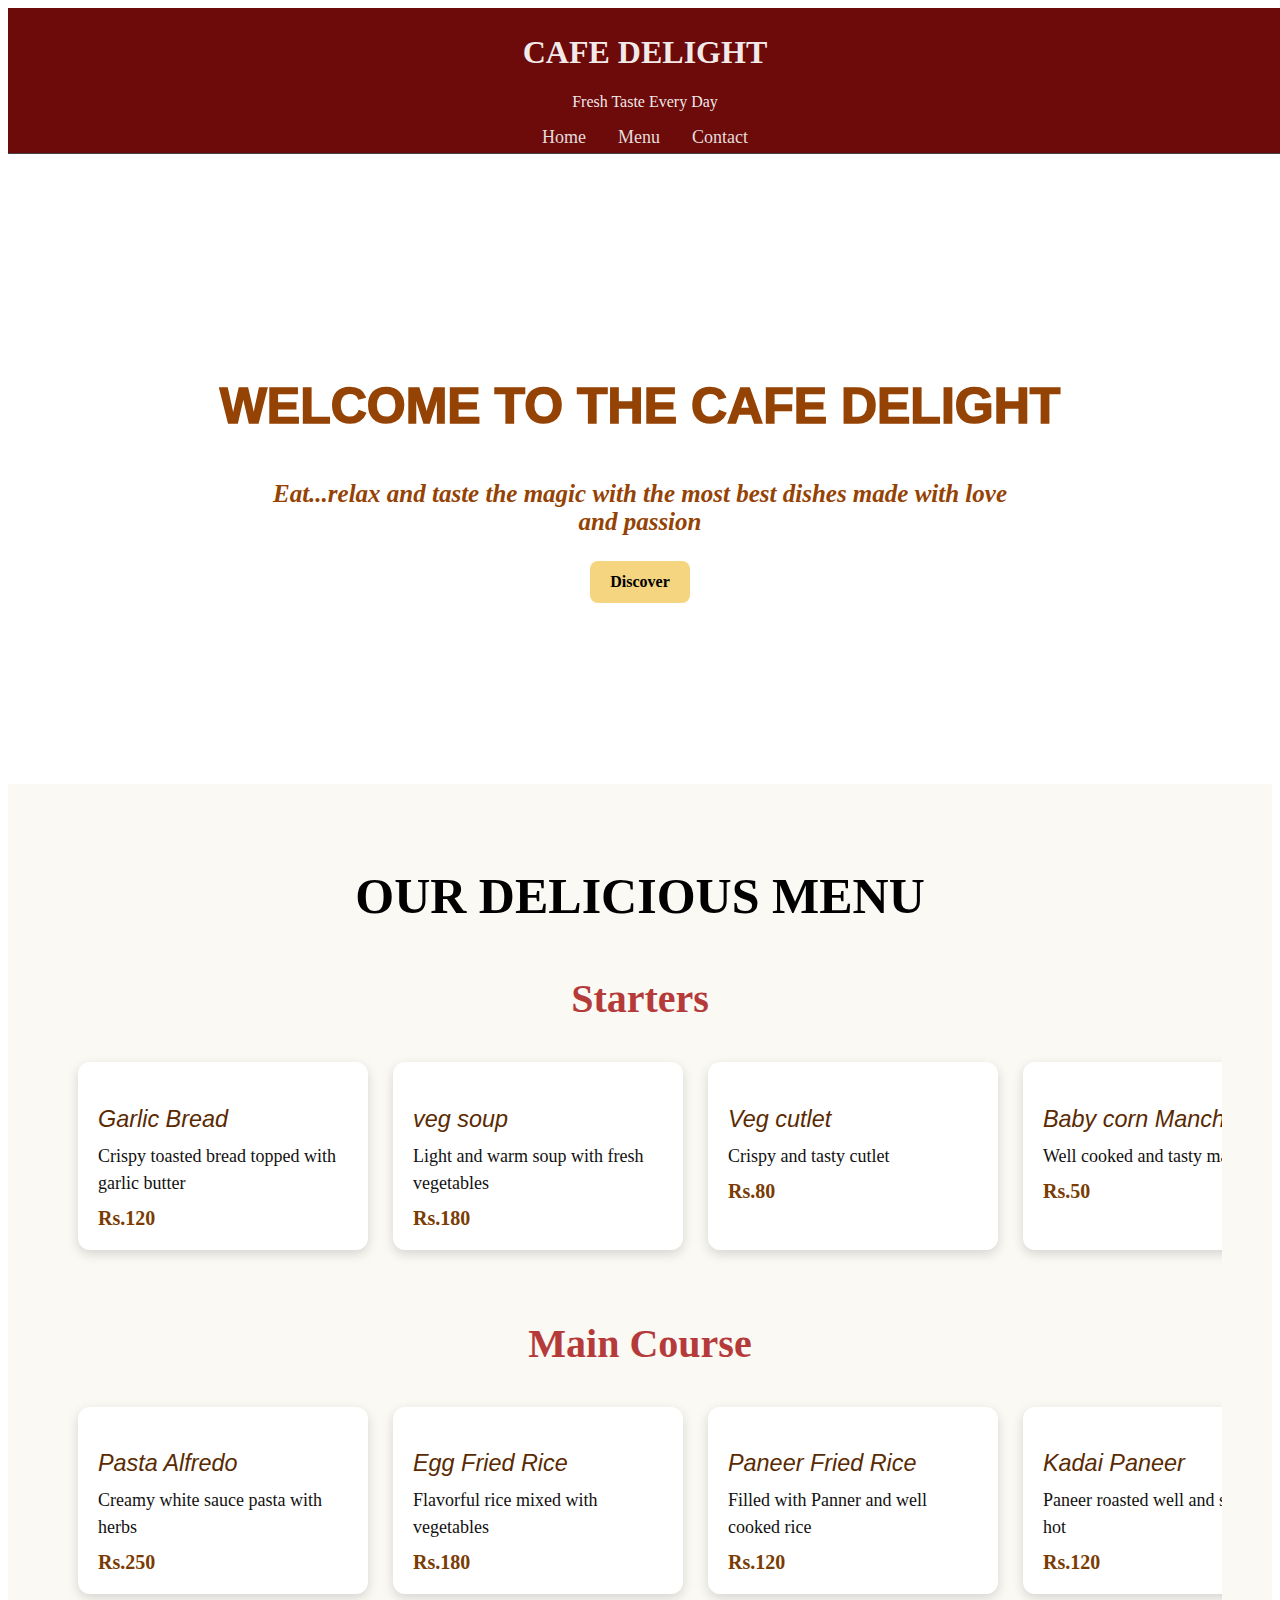
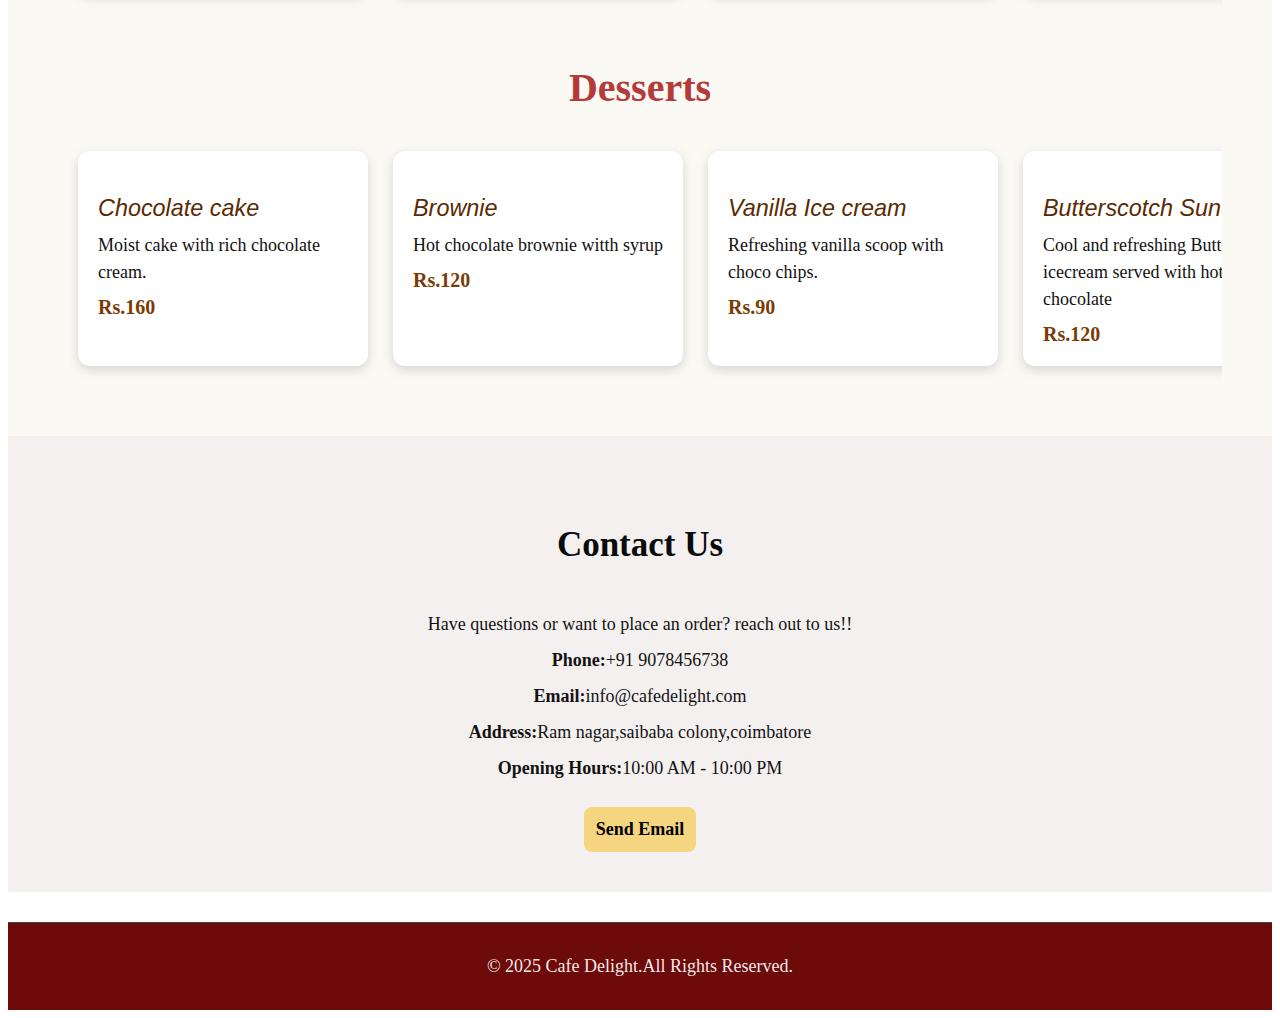
<file: index.html>
<!DOCTYPE html>
<html>
    <head>
         <title>Restaurant Menu</title>
         <link rel="stylesheet" href="style.css">
    </head>
    <body>
        <header>
            <h1>CAFE DELIGHT</h1>
            <p>Fresh Taste Every Day</p>
            <nav>
                <a href="#home">Home</a>
                <a href="#menu">Menu</a>
                <a href="#contact">Contact</a>
            </nav>
        </header>
           <div class="hero" id="home" aria-label="Cafe Delight hero section showing the delicious dishes and welcoming text">
            <h2> WELCOME TO THE CAFE DELIGHT</h2>
            <p>Eat...relax and taste the magic with the most  best dishes made with love and passion</p>
            <a href="#" class="btn">Discover</a>
           </div>
        <section class="Menu" id="menu">
            <h1>OUR DELICIOUS MENU</h1>
            <h2 class="category-title">Starters</h2>
            <div class="Slider">
                <div class="card">
                    <h3>Garlic Bread</h3>
                    <p>Crispy toasted bread topped with garlic butter</p>
                    <span>Rs.120</span>
                </div>
                <div class ="card">
                    <h3>veg soup</h3>
                    <p>Light and warm soup with fresh vegetables</p>
                    <span>Rs.180</span>
                </div>
                <div class="card">
                    <h3>Veg cutlet</h3>
                    <p>Crispy and tasty cutlet</p>
                    <span>Rs.80</span>
                </div>
                <div class="card">
                    <h3>Baby corn Manchurian</h3>
                    <p>Well cooked and tasty manchurian</p>
                    <span>Rs.50</span>
                </div>
                <div class="card">
                    <h3>Tomato soup</h3>
                    <p>Tasty and little sourful soup</p>
                    <span>Rs.100</span>
                </div>
            </div>
        <h2 class="category-title">Main Course</h2>
        <div class="Slider">
            <div class="card">
                <h3>Pasta Alfredo</h3>
                <p>Creamy white sauce pasta with herbs</p>
                <span>Rs.250</span>
            </div>
            <div class="card">
                <h3>Egg Fried Rice</h3>
                <p>Flavorful rice mixed with vegetables</p>
                <span>Rs.180</span>
            </div>
            <div class="card">
                <h3>Paneer Fried Rice</h3>
                <p>Filled with Panner and well cooked rice</p>
                <span>Rs.120</span>
            </div>
            <div class="card">
                <h3>Kadai Paneer</h3>
                <p>Paneer roasted well and served hot</p>
                <span>Rs.120</span>
            </div>
            <div class="card">
                <h3>Veg Noodles</h3>
                <p>Rice with full of Fresh vegetables cooked well</p>
                <span>Rs.120</span>
            </div>
        </div>
        <h2 class ="category-title">Desserts</h2>
        <div class="Slider">
            <div class="card">
                <h3>Chocolate cake</h3>
                <p>Moist cake with rich chocolate cream.</p>
                <span>Rs.160</span>
            </div>
            <div class="card">
                <h3>Brownie</h3>
                <p>Hot chocolate brownie witth syrup</p>
                <span>Rs.120</span>
            </div>
            <div class="card">
                <h3>Vanilla Ice cream</h3>
                <p>Refreshing vanilla scoop with choco chips.</p>
                <span>Rs.90</span>
            </div>
            <div class="card">
                <h3>Butterscotch Sundae</h3>
                <p>Cool and refreshing Butterscotch icecream served with hot chocolate</p>
                <span>Rs.120</span>
            </div>
            <div class="card">
                <h3>Falooda</h3>
                <p>A falooda jar filled with icecream,fruits,and choclate syrup</p>
                <span>Rs.200</span>

            </div>
        </div>
        </section>
        <section class="contact" id="contact">
            <div class="container">
            <h2>Contact Us</h2>
            <p>Have questions or want to place an order? reach out to us!!</p>
            <div class="contact-info">
                <p><strong>Phone:</strong>+91 9078456738</p>
                <p><strong>Email:</strong>info@cafedelight.com</p>
                <p><strong>Address:</strong>Ram nagar,saibaba colony,coimbatore</p>
                <p><strong>Opening Hours:</strong>10:00 AM - 10:00 PM</p>
            </div>
            <a href="mailto:info@cafedelight.com" class="btn">Send Email</a>
            </div>
        </section>
        <footer>
            <div class="container">
            <p> © 2025 Cafe Delight.All Rights Reserved. </p>
            </div>
        </footer>
    </body>
</html>
</file>
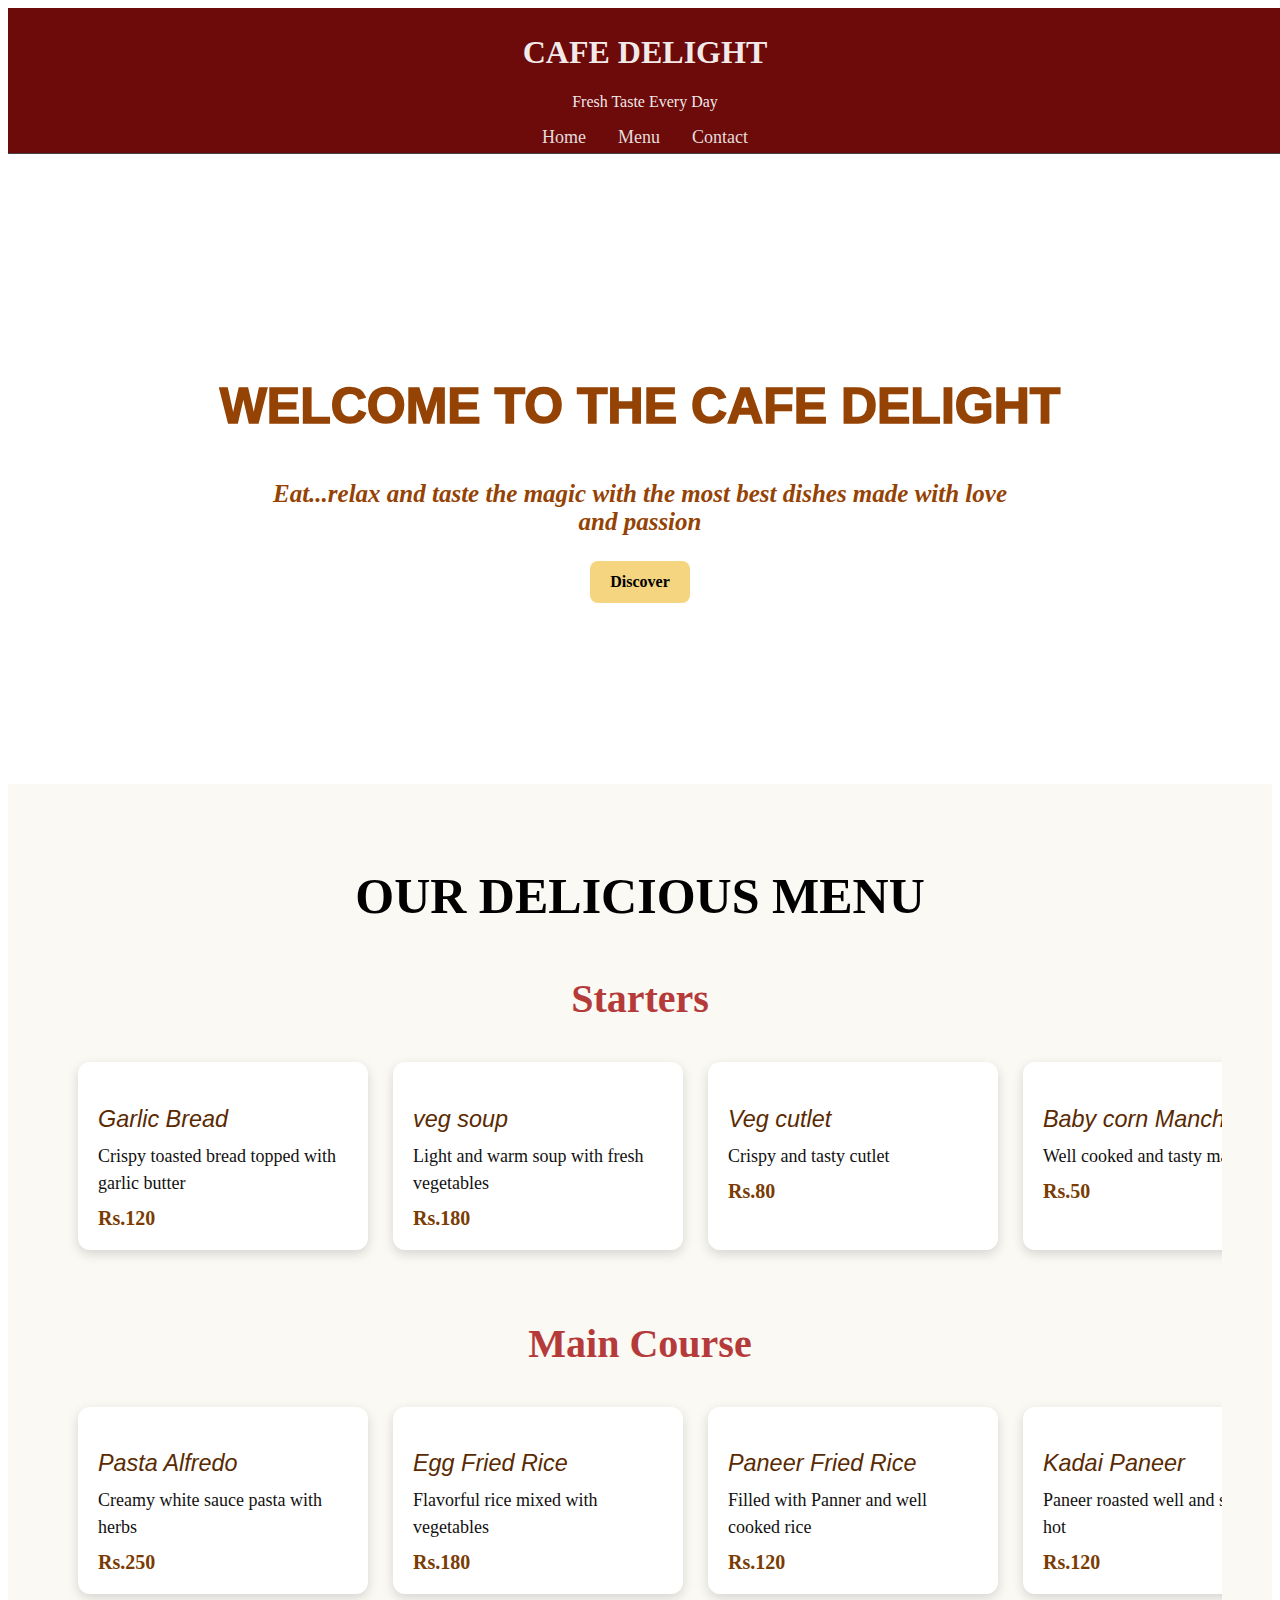
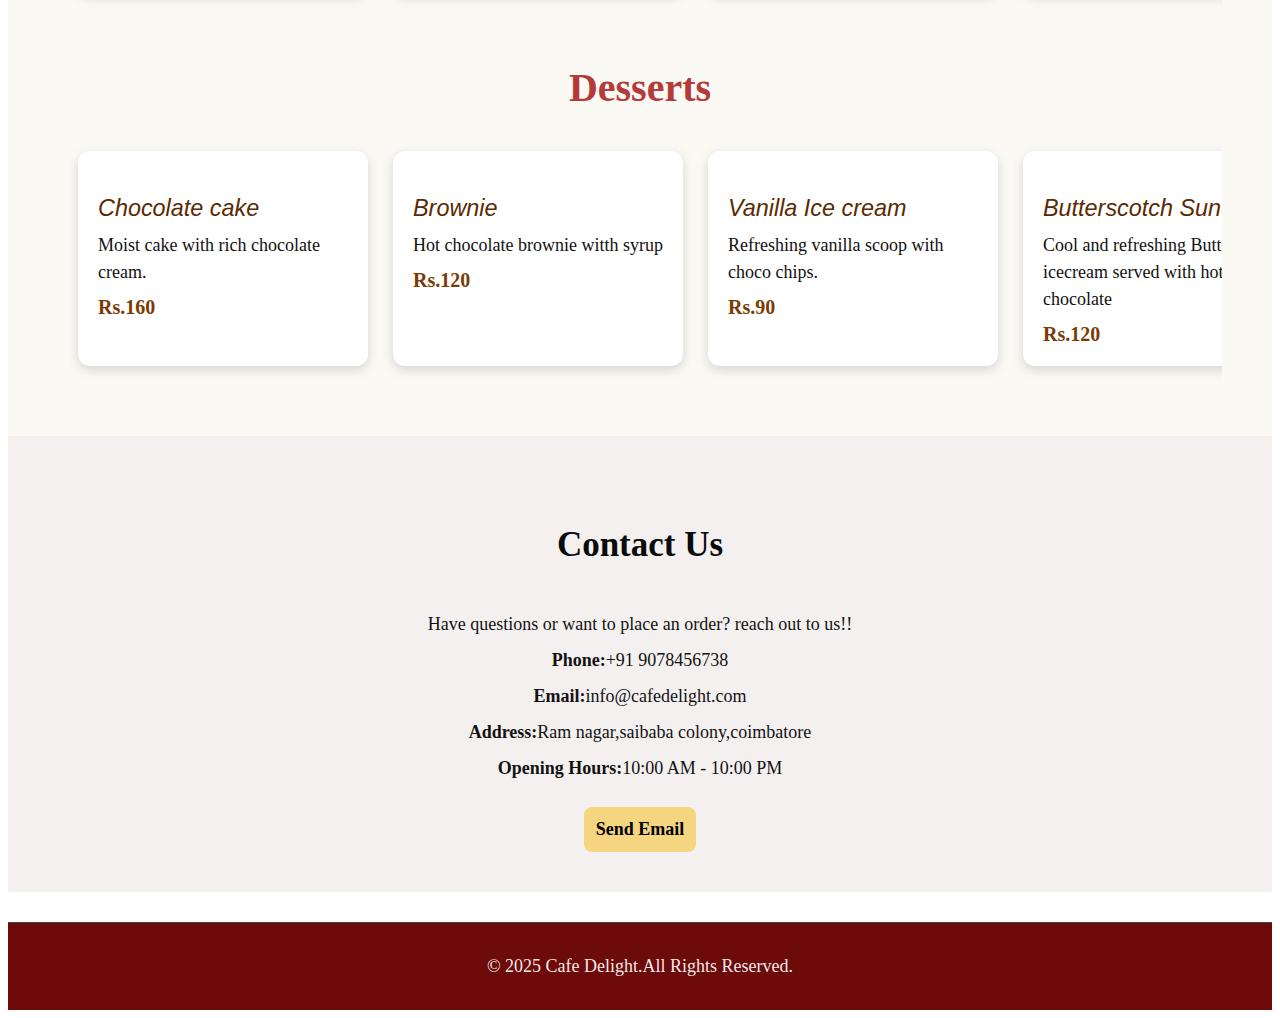
<file: index.html.html>
<!DOCTYPE html>
<html>
    <head>
         <title>Restaurant Menu</title>
         <link rel="stylesheet" href="style.css">
    </head>
    <body>
        <header>
            <h1>CAFE DELIGHT</h1>
            <p>Fresh Taste Every Day</p>
            <nav>
                <a href="#home">Home</a>
                <a href="#menu">Menu</a>
                <a href="#contact">Contact</a>
            </nav>
        </header>
           <div class="hero" id="home" aria-label="Cafe Delight hero section showing the delicious dishes and welcoming text">
            <h2> WELCOME TO THE CAFE DELIGHT</h2>
            <p>Eat...relax and taste the magic with the most  best dishes made with love and passion</p>
            <a href="#" class="btn">Discover</a>
           </div>
        <section class="Menu" id="menu">
            <h1>OUR DELICIOUS MENU</h1>
            <h2 class="category-title">Starters</h2>
            <div class="Slider">
                <div class="card">
                    <h3>Garlic Bread</h3>
                    <p>Crispy toasted bread topped with garlic butter</p>
                    <span>Rs.120</span>
                </div>
                <div class ="card">
                    <h3>veg soup</h3>
                    <p>Light and warm soup with fresh vegetables</p>
                    <span>Rs.180</span>
                </div>
                <div class="card">
                    <h3>Veg cutlet</h3>
                    <p>Crispy and tasty cutlet</p>
                    <span>Rs.80</span>
                </div>
                <div class="card">
                    <h3>Baby corn Manchurian</h3>
                    <p>Well cooked and tasty manchurian</p>
                    <span>Rs.50</span>
                </div>
                <div class="card">
                    <h3>Tomato soup</h3>
                    <p>Tasty and little sourful soup</p>
                    <span>Rs.100</span>
                </div>
            </div>
        <h2 class="category-title">Main Course</h2>
        <div class="Slider">
            <div class="card">
                <h3>Pasta Alfredo</h3>
                <p>Creamy white sauce pasta with herbs</p>
                <span>Rs.250</span>
            </div>
            <div class="card">
                <h3>Egg Fried Rice</h3>
                <p>Flavorful rice mixed with vegetables</p>
                <span>Rs.180</span>
            </div>
            <div class="card">
                <h3>Paneer Fried Rice</h3>
                <p>Filled with Panner and well cooked rice</p>
                <span>Rs.120</span>
            </div>
            <div class="card">
                <h3>Kadai Paneer</h3>
                <p>Paneer roasted well and served hot</p>
                <span>Rs.120</span>
            </div>
            <div class="card">
                <h3>Veg Noodles</h3>
                <p>Rice with full of Fresh vegetables cooked well</p>
                <span>Rs.120</span>
            </div>
        </div>
        <h2 class ="category-title">Desserts</h2>
        <div class="Slider">
            <div class="card">
                <h3>Chocolate cake</h3>
                <p>Moist cake with rich chocolate cream.</p>
                <span>Rs.160</span>
            </div>
            <div class="card">
                <h3>Brownie</h3>
                <p>Hot chocolate brownie witth syrup</p>
                <span>Rs.120</span>
            </div>
            <div class="card">
                <h3>Vanilla Ice cream</h3>
                <p>Refreshing vanilla scoop with choco chips.</p>
                <span>Rs.90</span>
            </div>
            <div class="card">
                <h3>Butterscotch Sundae</h3>
                <p>Cool and refreshing Butterscotch icecream served with hot chocolate</p>
                <span>Rs.120</span>
            </div>
            <div class="card">
                <h3>Falooda</h3>
                <p>A falooda jar filled with icecream,fruits,and choclate syrup</p>
                <span>Rs.200</span>

            </div>
        </div>
        </section>
        <section class="contact" id="contact">
            <div class="container">
            <h2>Contact Us</h2>
            <p>Have questions or want to place an order? reach out to us!!</p>
            <div class="contact-info">
                <p><strong>Phone:</strong>+91 9078456738</p>
                <p><strong>Email:</strong>info@cafedelight.com</p>
                <p><strong>Address:</strong>Ram nagar,saibaba colony,coimbatore</p>
                <p><strong>Opening Hours:</strong>10:00 AM - 10:00 PM</p>
            </div>
            <a href="mailto:info@cafedelight.com" class="btn">Send Email</a>
            </div>
        </section>
        <footer>
            <div class="container">
            <p> © 2025 Cafe Delight.All Rights Reserved. </p>
            </div>
        </footer>
    </body>
</html>
</file>
<file: style.css>
header {
    background-color:#6d0b0b;
    color:#fbf8f8f3;
    padding:5px;
    text-align: center;
    border-bottom: 1px solid #444;
    position: sticky;
    top: 0%;
    width: 100%;
    z-index: 1000;

}

nav a {
    color: rgb(229, 220, 220);
    text-decoration:none;
    font-size:18px;
    font-weight:500;
    padding: 8px 14px;
    transition:0.3s;

}
nav  a:hover{
    background-color:rgb(25, 24, 24);
    color:rgb(236, 227, 227);
    border-radius: 6px;
}
.hero{
    height: 70vh;
    background-image: url(https://wallpapers.com/images/hd/coffee-background-mxi5tjwxedm9bx0r.jpg);
    background-size: cover;
    background-position: center;
    background-repeat: no-repeat;
    display: flex;
    flex-direction: column;
    justify-content: center;
    align-items: center;
    color:rgb(149, 67, 5);
    text-align: center;
}
.hero h2{
    font-size:50px;
    margin-bottom: 20px;
    font-family:'Franklin Gothic Medium', 'Arial Narrow', Arial, sans-serif;
    font-style: initial;
    font-weight: 1000;
}
.hero p{
    font-size:25px;
    width:60%;
    font-family: 'Times New Roman', Times, serif;
    font-style: oblique;
    font-weight:700;
}
.btn{
    background-color: #f5d57f;
    padding: 12px 20px;
    color: black;
    text-decoration: none;
    border-radius: 8px;
    font-weight: bold;
    transition: 0.3s;
}
.btn:hover{
    background-color: white;
    color: #111;
    transition: 0.1s;
}
.Menu{
    padding: 50px ;
    background-color:#fbf9f4;
    font-size: 20px;
    
}
.Menu h1{
    font-size: 45px;
    margin-bottom: 40px;
    color: #000;
    text-align: center;
    font-size: 50px;
    font-weight: 900;
    text-decoration:solid;
}
.category-title{
    text-align: center;
    font-size: 40px;
    font-weight: 900;
    color:#b53b3b;
    margin-top:40px;
    margin-bottom: 10px;
    padding: 10px;
}
.Slider{
    display:flex;
    flex-wrap:nowrap;
    gap: 25px;
    overflow-x: auto;
    padding: 20px ;
    scroll-snap-type:mandatory;
    scrollbar-width:none;
    scroll-behavior: smooth;
}
.Slider::-webkit-scrollbar{
    display: none;
}
.card{
    min-width: 250px;
    flex:0 0 250px;
    background: white;
    padding: 20px;
    border-radius: 12px;
    box-shadow: 0 4px 12px rgba(0,0,0,0.15);
    scroll-snap-align: start;
}
.card h3{
    color:#5a2a02;
    margin-bottom: 10px;
    font-family:'Franklin Gothic Medium', 'Arial Narrow', Arial, sans-serif;
    font-weight: 200;
    font-style: oblique;
}
.card p{
    color:#121111;
    font-size: 18px;
    line-height: 1.5;
    margin:0;
}
.card span{
    display: block;
    margin-top: 10px;
    font-weight: bold;
    color:#7a3c03;
}

.contact{
    padding:40px 20px;
    background-color:rgb(244, 240, 240) ;
    margin-bottom: 20px;
    text-align: center;
}
.contact h2{
    padding:20px;
    color:rgb(11, 11, 11);
    font-size: 35px;
    font-weight: 900;

}
.contact p{
    font-size: 18px;
    color:#131212;
    margin:5px ;
    
}
.contact-info p{
    margin:8px 0;
    margin-top: 15px;
    
}
.contact .btn{
margin-top:20px;
background-color: #f5d57f;
padding: 12px;
color:black;
text-decoration: none;
border-radius: 8px;
font-weight: bold;
font-size:18px;
transition: 0.2s;
display:inline-block;

}
.contact .btn:hover{
    background-color: white;
    color:#111
}
footer{
    background-color: #6d0b0b;
    color: #fbf8f8f3;
    text-align: center;
    padding: 15px;
    font-size: 18px;
    margin-top: 30px;
    border-top: 1px solid #444;
}
.container{
    width:80%;
    max-width:1100px;
    margin:auto
}
</file>
